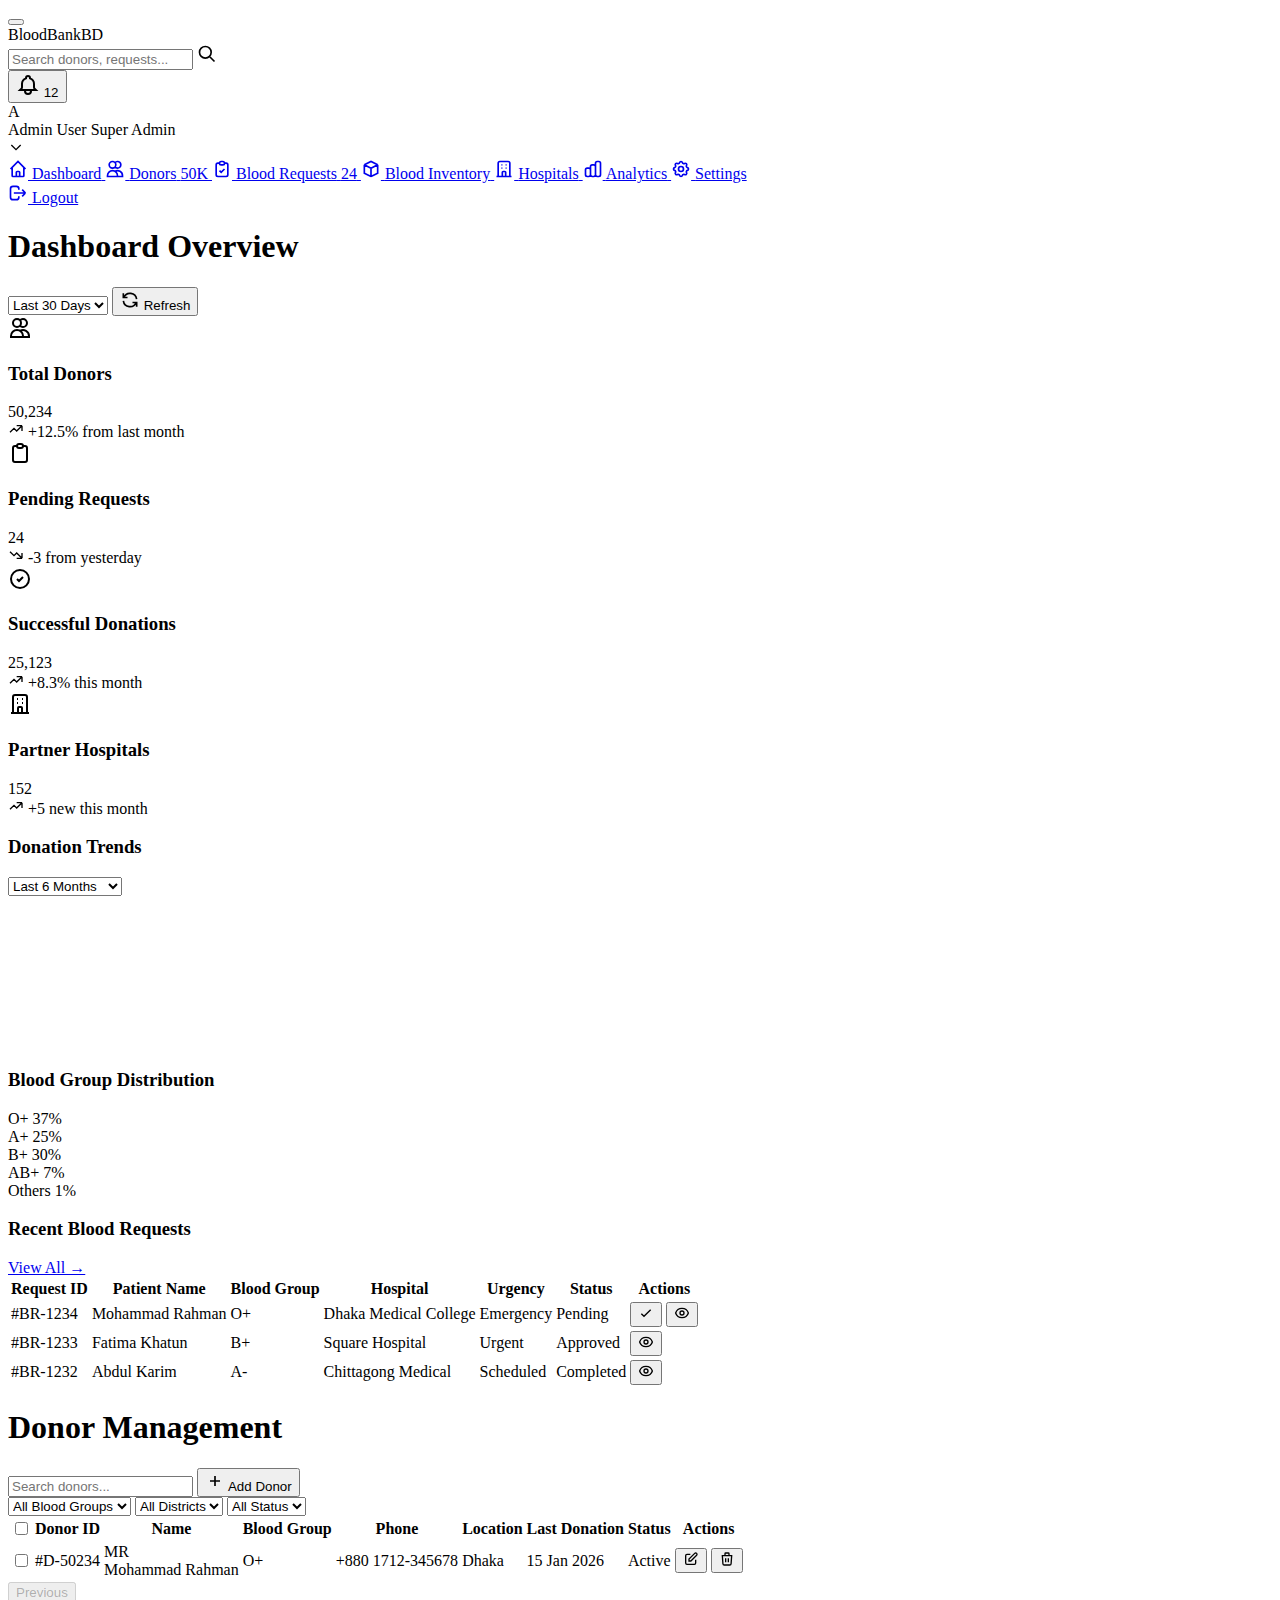
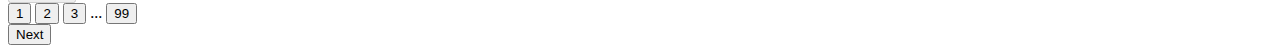
<file: admin-dashboard.html>
<!DOCTYPE html>
<html lang="en">
<head>
    <meta charset="UTF-8">
    <meta name="viewport" content="width=device-width, initial-scale=1.0">
    <title>Admin Dashboard | Blood Bank Bangladesh</title>
    <link rel="stylesheet" href="styles.css">
    <link href="https://fonts.googleapis.com/css2?family=Poppins:wght@300;400;500;600;700;800;900&family=Playfair+Display:wght@700;900&display=swap" rel="stylesheet">
</head>
<body class="dashboard-page">
    
    <!-- Dashboard Header -->
    <header class="dashboard-header">
        <div class="header-left">
            <button class="sidebar-toggle" id="sidebarToggle">
                <span></span>
                <span></span>
                <span></span>
            </button>
            <div class="logo-mini">
                <div class="blood-drop-small"></div>
                <span class="brand-text-small">BloodBank<span class="bd">BD</span></span>
            </div>
        </div>
        <div class="header-right">
            <div class="header-search">
                <input type="search" placeholder="Search donors, requests...">
                <svg width="20" height="20" viewBox="0 0 24 24" fill="none">
                    <path d="M21 21l-6-6m2-5a7 7 0 11-14 0 7 7 0 0114 0z" stroke="currentColor" stroke-width="2"/>
                </svg>
            </div>
            <button class="header-notifications">
                <svg width="24" height="24" viewBox="0 0 24 24" fill="none">
                    <path d="M15 17h5l-1.405-1.405A2.032 2.032 0 0118 14.158V11a6.002 6.002 0 00-4-5.659V5a2 2 0 10-4 0v.341C7.67 6.165 6 8.388 6 11v3.159c0 .538-.214 1.055-.595 1.436L4 17h5m6 0v1a3 3 0 11-6 0v-1m6 0H9" stroke="currentColor" stroke-width="2"/>
                </svg>
                <span class="badge">12</span>
            </button>
            <div class="header-user">
                <div class="user-avatar">A</div>
                <div class="user-info">
                    <span class="user-name">Admin User</span>
                    <span class="user-role">Super Admin</span>
                </div>
                <svg width="16" height="16" viewBox="0 0 24 24" fill="none">
                    <path d="M19 9l-7 7-7-7" stroke="currentColor" stroke-width="2"/>
                </svg>
            </div>
        </div>
    </header>

    <div class="dashboard-container">
        <!-- Sidebar -->
        <aside class="dashboard-sidebar" id="dashboardSidebar">
            <nav class="sidebar-nav">
                <a href="#" class="nav-item active">
                    <svg width="20" height="20" viewBox="0 0 24 24" fill="none">
                        <path d="M3 12l2-2m0 0l7-7 7 7M5 10v10a1 1 0 001 1h3m10-11l2 2m-2-2v10a1 1 0 01-1 1h-3m-6 0a1 1 0 001-1v-4a1 1 0 011-1h2a1 1 0 011 1v4a1 1 0 001 1m-6 0h6" stroke="currentColor" stroke-width="2"/>
                    </svg>
                    <span>Dashboard</span>
                </a>
                <a href="#donors" class="nav-item" data-section="donors">
                    <svg width="20" height="20" viewBox="0 0 24 24" fill="none">
                        <path d="M12 4.354a4 4 0 110 5.292M15 21H3v-1a6 6 0 0112 0v1zm0 0h6v-1a6 6 0 00-9-5.197M13 7a4 4 0 11-8 0 4 4 0 018 0z" stroke="currentColor" stroke-width="2"/>
                    </svg>
                    <span>Donors</span>
                    <span class="badge-count">50K</span>
                </a>
                <a href="#requests" class="nav-item" data-section="requests">
                    <svg width="20" height="20" viewBox="0 0 24 24" fill="none">
                        <path d="M9 5H7a2 2 0 00-2 2v12a2 2 0 002 2h10a2 2 0 002-2V7a2 2 0 00-2-2h-2M9 5a2 2 0 002 2h2a2 2 0 002-2M9 5a2 2 0 012-2h2a2 2 0 012 2m-6 9l2 2 4-4" stroke="currentColor" stroke-width="2"/>
                    </svg>
                    <span>Blood Requests</span>
                    <span class="badge-count pending">24</span>
                </a>
                <a href="#blood-inventory" class="nav-item" data-section="inventory">
                    <svg width="20" height="20" viewBox="0 0 24 24" fill="none">
                        <path d="M20 7l-8-4-8 4m16 0l-8 4m8-4v10l-8 4m0-10L4 7m8 4v10M4 7v10l8 4" stroke="currentColor" stroke-width="2"/>
                    </svg>
                    <span>Blood Inventory</span>
                </a>
                <a href="#hospitals" class="nav-item" data-section="hospitals">
                    <svg width="20" height="20" viewBox="0 0 24 24" fill="none">
                        <path d="M19 21V5a2 2 0 00-2-2H7a2 2 0 00-2 2v16m14 0h2m-2 0h-5m-9 0H3m2 0h5M9 7h1m-1 4h1m4-4h1m-1 4h1m-5 10v-5a1 1 0 011-1h2a1 1 0 011 1v5m-4 0h4" stroke="currentColor" stroke-width="2"/>
                    </svg>
                    <span>Hospitals</span>
                </a>
                <a href="#analytics" class="nav-item" data-section="analytics">
                    <svg width="20" height="20" viewBox="0 0 24 24" fill="none">
                        <path d="M9 19v-6a2 2 0 00-2-2H5a2 2 0 00-2 2v6a2 2 0 002 2h2a2 2 0 002-2zm0 0V9a2 2 0 012-2h2a2 2 0 012 2v10m-6 0a2 2 0 002 2h2a2 2 0 002-2m0 0V5a2 2 0 012-2h2a2 2 0 012 2v14a2 2 0 01-2 2h-2a2 2 0 01-2-2z" stroke="currentColor" stroke-width="2"/>
                    </svg>
                    <span>Analytics</span>
                </a>
                <a href="#settings" class="nav-item" data-section="settings">
                    <svg width="20" height="20" viewBox="0 0 24 24" fill="none">
                        <path d="M10.325 4.317c.426-1.756 2.924-1.756 3.35 0a1.724 1.724 0 002.573 1.066c1.543-.94 3.31.826 2.37 2.37a1.724 1.724 0 001.065 2.572c1.756.426 1.756 2.924 0 3.35a1.724 1.724 0 00-1.066 2.573c.94 1.543-.826 3.31-2.37 2.37a1.724 1.724 0 00-2.572 1.065c-.426 1.756-2.924 1.756-3.35 0a1.724 1.724 0 00-2.573-1.066c-1.543.94-3.31-.826-2.37-2.37a1.724 1.724 0 00-1.065-2.572c-1.756-.426-1.756-2.924 0-3.35a1.724 1.724 0 001.066-2.573c-.94-1.543.826-3.31 2.37-2.37.996.608 2.296.07 2.572-1.065z" stroke="currentColor" stroke-width="2"/>
                        <path d="M15 12a3 3 0 11-6 0 3 3 0 016 0z" stroke="currentColor" stroke-width="2"/>
                    </svg>
                    <span>Settings</span>
                </a>
            </nav>
            <div class="sidebar-footer">
                <a href="admin-login.html" class="logout-btn">
                    <svg width="20" height="20" viewBox="0 0 24 24" fill="none">
                        <path d="M17 16l4-4m0 0l-4-4m4 4H7m6 4v1a3 3 0 01-3 3H6a3 3 0 01-3-3V7a3 3 0 013-3h4a3 3 0 013 3v1" stroke="currentColor" stroke-width="2"/>
                    </svg>
                    <span>Logout</span>
                </a>
            </div>
        </aside>

        <!-- Main Content -->
        <main class="dashboard-main">
            
            <!-- Overview Section -->
            <section id="overview" class="dashboard-section active">
                <div class="section-header">
                    <h1>Dashboard Overview</h1>
                    <div class="header-actions">
                        <select class="period-select">
                            <option>Last 30 Days</option>
                            <option>Last 7 Days</option>
                            <option>Today</option>
                        </select>
                        <button class="btn-refresh">
                            <svg width="20" height="20" viewBox="0 0 24 24" fill="none">
                                <path d="M4 4v5h.582m15.356 2A8.001 8.001 0 004.582 9m0 0H9m11 11v-5h-.581m0 0a8.003 8.003 0 01-15.357-2m15.357 2H15" stroke="currentColor" stroke-width="2"/>
                            </svg>
                            Refresh
                        </button>
                    </div>
                </div>

                <!-- Stats Cards -->
                <div class="stats-grid">
                    <div class="stat-card">
                        <div class="stat-icon red">
                            <svg width="24" height="24" viewBox="0 0 24 24" fill="none">
                                <path d="M12 4.354a4 4 0 110 5.292M15 21H3v-1a6 6 0 0112 0v1zm0 0h6v-1a6 6 0 00-9-5.197M13 7a4 4 0 11-8 0 4 4 0 018 0z" stroke="currentColor" stroke-width="2"/>
                            </svg>
                        </div>
                        <div class="stat-info">
                            <h3>Total Donors</h3>
                            <div class="stat-value">50,234</div>
                            <div class="stat-change positive">
                                <svg width="16" height="16" viewBox="0 0 24 24" fill="none">
                                    <path d="M13 7h8m0 0v8m0-8l-8 8-4-4-6 6" stroke="currentColor" stroke-width="2"/>
                                </svg>
                                +12.5% from last month
                            </div>
                        </div>
                    </div>

                    <div class="stat-card">
                        <div class="stat-icon orange">
                            <svg width="24" height="24" viewBox="0 0 24 24" fill="none">
                                <path d="M9 5H7a2 2 0 00-2 2v12a2 2 0 002 2h10a2 2 0 002-2V7a2 2 0 00-2-2h-2M9 5a2 2 0 002 2h2a2 2 0 002-2M9 5a2 2 0 012-2h2a2 2 0 012 2" stroke="currentColor" stroke-width="2"/>
                            </svg>
                        </div>
                        <div class="stat-info">
                            <h3>Pending Requests</h3>
                            <div class="stat-value">24</div>
                            <div class="stat-change negative">
                                <svg width="16" height="16" viewBox="0 0 24 24" fill="none">
                                    <path d="M13 17h8m0 0V9m0 8l-8-8-4 4-6-6" stroke="currentColor" stroke-width="2"/>
                                </svg>
                                -3 from yesterday
                            </div>
                        </div>
                    </div>

                    <div class="stat-card">
                        <div class="stat-icon green">
                            <svg width="24" height="24" viewBox="0 0 24 24" fill="none">
                                <path d="M9 12l2 2 4-4m6 2a9 9 0 11-18 0 9 9 0 0118 0z" stroke="currentColor" stroke-width="2"/>
                            </svg>
                        </div>
                        <div class="stat-info">
                            <h3>Successful Donations</h3>
                            <div class="stat-value">25,123</div>
                            <div class="stat-change positive">
                                <svg width="16" height="16" viewBox="0 0 24 24" fill="none">
                                    <path d="M13 7h8m0 0v8m0-8l-8 8-4-4-6 6" stroke="currentColor" stroke-width="2"/>
                                </svg>
                                +8.3% this month
                            </div>
                        </div>
                    </div>

                    <div class="stat-card">
                        <div class="stat-icon blue">
                            <svg width="24" height="24" viewBox="0 0 24 24" fill="none">
                                <path d="M19 21V5a2 2 0 00-2-2H7a2 2 0 00-2 2v16m14 0h2m-2 0h-5m-9 0H3m2 0h5M9 7h1m-1 4h1m4-4h1m-1 4h1m-5 10v-5a1 1 0 011-1h2a1 1 0 011 1v5m-4 0h4" stroke="currentColor" stroke-width="2"/>
                            </svg>
                        </div>
                        <div class="stat-info">
                            <h3>Partner Hospitals</h3>
                            <div class="stat-value">152</div>
                            <div class="stat-change positive">
                                <svg width="16" height="16" viewBox="0 0 24 24" fill="none">
                                    <path d="M13 7h8m0 0v8m0-8l-8 8-4-4-6 6" stroke="currentColor" stroke-width="2"/>
                                </svg>
                                +5 new this month
                            </div>
                        </div>
                    </div>
                </div>

                <!-- Charts Row -->
                <div class="charts-row">
                    <div class="chart-card">
                        <div class="chart-header">
                            <h3>Donation Trends</h3>
                            <select class="chart-filter">
                                <option>Last 6 Months</option>
                                <option>Last 12 Months</option>
                            </select>
                        </div>
                        <div class="chart-placeholder">
                            <canvas id="donationChart"></canvas>
                        </div>
                    </div>

                    <div class="chart-card">
                        <div class="chart-header">
                            <h3>Blood Group Distribution</h3>
                        </div>
                        <div class="blood-distribution">
                            <div class="blood-bar">
                                <div class="bar-label">
                                    <span class="blood-type">O+</span>
                                    <span class="percentage">37%</span>
                                </div>
                                <div class="bar-fill" style="width: 37%"></div>
                            </div>
                            <div class="blood-bar">
                                <div class="bar-label">
                                    <span class="blood-type">A+</span>
                                    <span class="percentage">25%</span>
                                </div>
                                <div class="bar-fill" style="width: 25%"></div>
                            </div>
                            <div class="blood-bar">
                                <div class="bar-label">
                                    <span class="blood-type">B+</span>
                                    <span class="percentage">30%</span>
                                </div>
                                <div class="bar-fill" style="width: 30%"></div>
                            </div>
                            <div class="blood-bar">
                                <div class="bar-label">
                                    <span class="blood-type">AB+</span>
                                    <span class="percentage">7%</span>
                                </div>
                                <div class="bar-fill" style="width: 7%"></div>
                            </div>
                            <div class="blood-bar">
                                <div class="bar-label">
                                    <span class="blood-type">Others</span>
                                    <span class="percentage">1%</span>
                                </div>
                                <div class="bar-fill" style="width: 1%"></div>
                            </div>
                        </div>
                    </div>
                </div>

                <!-- Recent Activity -->
                <div class="activity-section">
                    <div class="section-header">
                        <h3>Recent Blood Requests</h3>
                        <a href="#requests" class="view-all">View All →</a>
                    </div>
                    <div class="table-container">
                        <table class="data-table">
                            <thead>
                                <tr>
                                    <th>Request ID</th>
                                    <th>Patient Name</th>
                                    <th>Blood Group</th>
                                    <th>Hospital</th>
                                    <th>Urgency</th>
                                    <th>Status</th>
                                    <th>Actions</th>
                                </tr>
                            </thead>
                            <tbody>
                                <tr>
                                    <td>#BR-1234</td>
                                    <td>Mohammad Rahman</td>
                                    <td><span class="blood-badge">O+</span></td>
                                    <td>Dhaka Medical College</td>
                                    <td><span class="urgency-badge emergency">Emergency</span></td>
                                    <td><span class="status-badge pending">Pending</span></td>
                                    <td>
                                        <button class="btn-icon-action approve" title="Approve">
                                            <svg width="16" height="16" viewBox="0 0 24 24" fill="none">
                                                <path d="M5 13l4 4L19 7" stroke="currentColor" stroke-width="2"/>
                                            </svg>
                                        </button>
                                        <button class="btn-icon-action view" title="View">
                                            <svg width="16" height="16" viewBox="0 0 24 24" fill="none">
                                                <path d="M15 12a3 3 0 11-6 0 3 3 0 016 0z" stroke="currentColor" stroke-width="2"/>
                                                <path d="M2.458 12C3.732 7.943 7.523 5 12 5c4.478 0 8.268 2.943 9.542 7-1.274 4.057-5.064 7-9.542 7-4.477 0-8.268-2.943-9.542-7z" stroke="currentColor" stroke-width="2"/>
                                            </svg>
                                        </button>
                                    </td>
                                </tr>
                                <tr>
                                    <td>#BR-1233</td>
                                    <td>Fatima Khatun</td>
                                    <td><span class="blood-badge">B+</span></td>
                                    <td>Square Hospital</td>
                                    <td><span class="urgency-badge urgent">Urgent</span></td>
                                    <td><span class="status-badge approved">Approved</span></td>
                                    <td>
                                        <button class="btn-icon-action view" title="View">
                                            <svg width="16" height="16" viewBox="0 0 24 24" fill="none">
                                                <path d="M15 12a3 3 0 11-6 0 3 3 0 016 0z" stroke="currentColor" stroke-width="2"/>
                                                <path d="M2.458 12C3.732 7.943 7.523 5 12 5c4.478 0 8.268 2.943 9.542 7-1.274 4.057-5.064 7-9.542 7-4.477 0-8.268-2.943-9.542-7z" stroke="currentColor" stroke-width="2"/>
                                            </svg>
                                        </button>
                                    </td>
                                </tr>
                                <tr>
                                    <td>#BR-1232</td>
                                    <td>Abdul Karim</td>
                                    <td><span class="blood-badge">A-</span></td>
                                    <td>Chittagong Medical</td>
                                    <td><span class="urgency-badge scheduled">Scheduled</span></td>
                                    <td><span class="status-badge completed">Completed</span></td>
                                    <td>
                                        <button class="btn-icon-action view" title="View">
                                            <svg width="16" height="16" viewBox="0 0 24 24" fill="none">
                                                <path d="M15 12a3 3 0 11-6 0 3 3 0 016 0z" stroke="currentColor" stroke-width="2"/>
                                                <path d="M2.458 12C3.732 7.943 7.523 5 12 5c4.478 0 8.268 2.943 9.542 7-1.274 4.057-5.064 7-9.542 7-4.477 0-8.268-2.943-9.542-7z" stroke="currentColor" stroke-width="2"/>
                                            </svg>
                                        </button>
                                    </td>
                                </tr>
                            </tbody>
                        </table>
                    </div>
                </div>
            </section>

            <!-- Donors Section -->
            <section id="donors" class="dashboard-section">
                <div class="section-header">
                    <h1>Donor Management</h1>
                    <div class="header-actions">
                        <input type="search" placeholder="Search donors..." class="search-input">
                        <button class="btn-primary-admin">
                            <svg width="20" height="20" viewBox="0 0 24 24" fill="none">
                                <path d="M12 6v6m0 0v6m0-6h6m-6 0H6" stroke="currentColor" stroke-width="2"/>
                            </svg>
                            Add Donor
                        </button>
                    </div>
                </div>

                <div class="filters-bar">
                    <select class="filter-select">
                        <option>All Blood Groups</option>
                        <option>A+</option>
                        <option>A-</option>
                        <option>B+</option>
                        <option>B-</option>
                        <option>O+</option>
                        <option>O-</option>
                        <option>AB+</option>
                        <option>AB-</option>
                    </select>
                    <select class="filter-select">
                        <option>All Districts</option>
                        <option>Dhaka</option>
                        <option>Chittagong</option>
                        <option>Sylhet</option>
                    </select>
                    <select class="filter-select">
                        <option>All Status</option>
                        <option>Active</option>
                        <option>Inactive</option>
                        <option>Pending</option>
                    </select>
                </div>

                <div class="table-container">
                    <table class="data-table">
                        <thead>
                            <tr>
                                <th>
                                    <input type="checkbox" class="select-all">
                                </th>
                                <th>Donor ID</th>
                                <th>Name</th>
                                <th>Blood Group</th>
                                <th>Phone</th>
                                <th>Location</th>
                                <th>Last Donation</th>
                                <th>Status</th>
                                <th>Actions</th>
                            </tr>
                        </thead>
                        <tbody>
                            <tr>
                                <td><input type="checkbox"></td>
                                <td>#D-50234</td>
                                <td>
                                    <div class="user-cell">
                                        <div class="user-avatar-sm">MR</div>
                                        <span>Mohammad Rahman</span>
                                    </div>
                                </td>
                                <td><span class="blood-badge">O+</span></td>
                                <td>+880 1712-345678</td>
                                <td>Dhaka</td>
                                <td>15 Jan 2026</td>
                                <td><span class="status-badge active">Active</span></td>
                                <td>
                                    <button class="btn-icon-action edit" title="Edit">
                                        <svg width="16" height="16" viewBox="0 0 24 24" fill="none">
                                            <path d="M11 5H6a2 2 0 00-2 2v11a2 2 0 002 2h11a2 2 0 002-2v-5m-1.414-9.414a2 2 0 112.828 2.828L11.828 15H9v-2.828l8.586-8.586z" stroke="currentColor" stroke-width="2"/>
                                        </svg>
                                    </button>
                                    <button class="btn-icon-action delete" title="Delete">
                                        <svg width="16" height="16" viewBox="0 0 24 24" fill="none">
                                            <path d="M19 7l-.867 12.142A2 2 0 0116.138 21H7.862a2 2 0 01-1.995-1.858L5 7m5 4v6m4-6v6m1-10V4a1 1 0 00-1-1h-4a1 1 0 00-1 1v3M4 7h16" stroke="currentColor" stroke-width="2"/>
                                        </svg>
                                    </button>
                                </td>
                            </tr>
                            <!-- More rows would be added here -->
                        </tbody>
                    </table>
                </div>

                <div class="pagination">
                    <button class="pagination-btn" disabled>Previous</button>
                    <div class="pagination-numbers">
                        <button class="pagination-number active">1</button>
                        <button class="pagination-number">2</button>
                        <button class="pagination-number">3</button>
                        <span>...</span>
                        <button class="pagination-number">99</button>
                    </div>
                    <button class="pagination-btn">Next</button>
                </div>
            </section>

        </main>
    </div>

    <script src="script.js"></script>
</body>
</html>
</file>
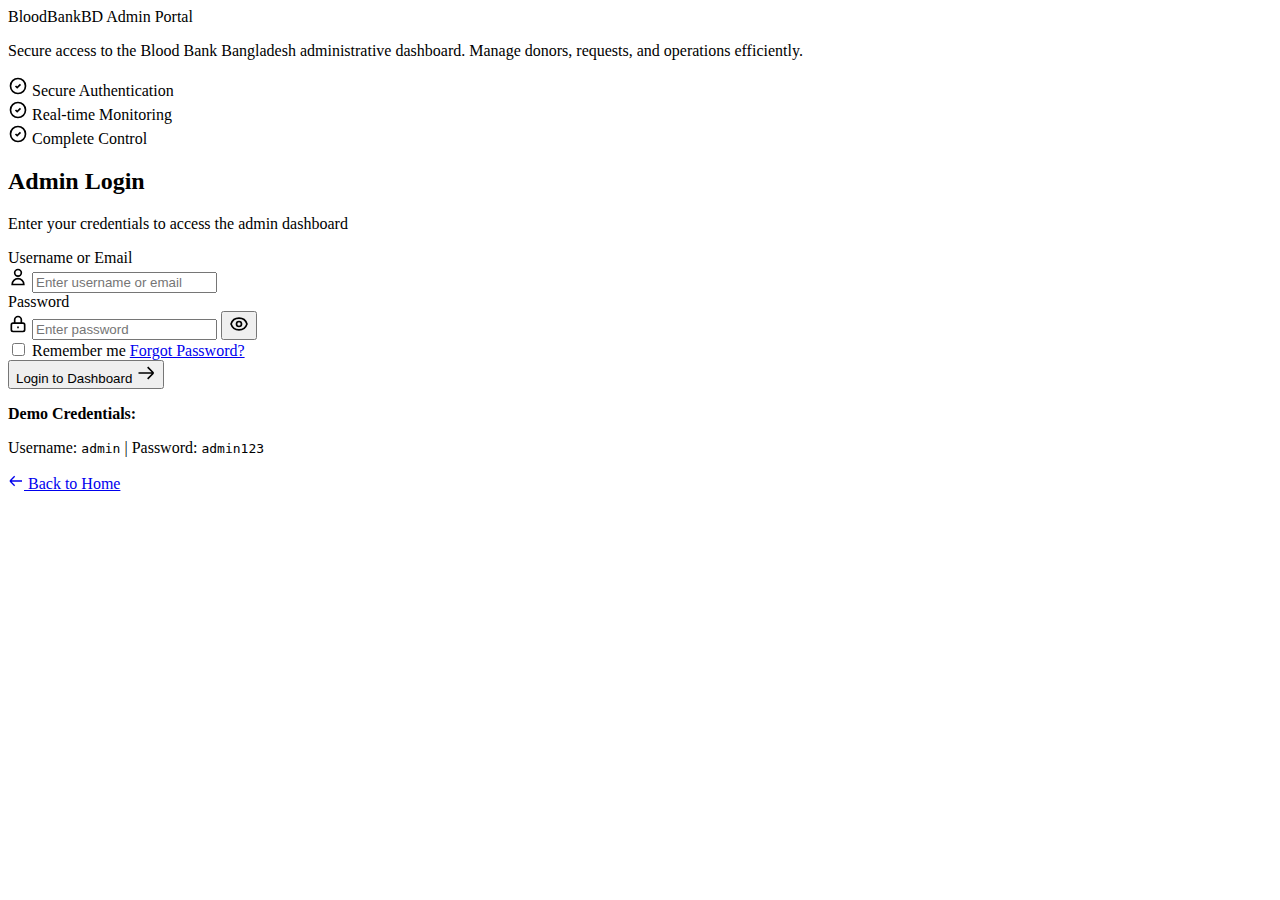
<file: admin-login.html>
<!DOCTYPE html>
<html lang="en">
<head>
    <meta charset="UTF-8">
    <meta name="viewport" content="width=device-width, initial-scale=1.0">
    <title>Admin Login | Blood Bank Bangladesh</title>
    <link rel="stylesheet" href="styles.css">
    <link href="https://fonts.googleapis.com/css2?family=Poppins:wght@300;400;500;600;700;800;900&family=Playfair+Display:wght@700;900&display=swap" rel="stylesheet">
</head>
<body>
    <div class="login-page">
        <div class="login-container">
            <div class="login-left">
                <div class="login-brand">
                    <div class="logo-large">
                        <div class="blood-drop-large"></div>
                        <div class="brand-info">
                            <span class="brand-text-large">BloodBank<span class="bd">BD</span></span>
                            <span class="brand-tagline">Admin Portal</span>
                        </div>
                    </div>
                    <p class="login-description">
                        Secure access to the Blood Bank Bangladesh administrative dashboard. 
                        Manage donors, requests, and operations efficiently.
                    </p>
                    <div class="login-features">
                        <div class="feature-badge">
                            <svg width="20" height="20" viewBox="0 0 24 24" fill="none">
                                <path d="M9 12l2 2 4-4m6 2a9 9 0 11-18 0 9 9 0 0118 0z" stroke="currentColor" stroke-width="2"/>
                            </svg>
                            <span>Secure Authentication</span>
                        </div>
                        <div class="feature-badge">
                            <svg width="20" height="20" viewBox="0 0 24 24" fill="none">
                                <path d="M9 12l2 2 4-4m6 2a9 9 0 11-18 0 9 9 0 0118 0z" stroke="currentColor" stroke-width="2"/>
                            </svg>
                            <span>Real-time Monitoring</span>
                        </div>
                        <div class="feature-badge">
                            <svg width="20" height="20" viewBox="0 0 24 24" fill="none">
                                <path d="M9 12l2 2 4-4m6 2a9 9 0 11-18 0 9 9 0 0118 0z" stroke="currentColor" stroke-width="2"/>
                            </svg>
                            <span>Complete Control</span>
                        </div>
                    </div>
                </div>
            </div>

            <div class="login-right">
                <div class="login-card">
                    <div class="login-header">
                        <h2>Admin Login</h2>
                        <p>Enter your credentials to access the admin dashboard</p>
                    </div>

                    <form id="adminLoginForm" class="login-form">
                        <div class="form-group">
                            <label for="adminUsername">Username or Email</label>
                            <div class="input-with-icon">
                                <svg width="20" height="20" viewBox="0 0 24 24" fill="none">
                                    <path d="M16 7a4 4 0 11-8 0 4 4 0 018 0zM12 14a7 7 0 00-7 7h14a7 7 0 00-7-7z" stroke="currentColor" stroke-width="2"/>
                                </svg>
                                <input type="text" id="adminUsername" name="adminUsername" placeholder="Enter username or email" required autocomplete="username">
                            </div>
                        </div>

                        <div class="form-group">
                            <label for="adminPassword">Password</label>
                            <div class="input-with-icon">
                                <svg width="20" height="20" viewBox="0 0 24 24" fill="none">
                                    <path d="M12 15v2m-6 4h12a2 2 0 002-2v-6a2 2 0 00-2-2H6a2 2 0 00-2 2v6a2 2 0 002 2zm10-10V7a4 4 0 00-8 0v4h8z" stroke="currentColor" stroke-width="2"/>
                                </svg>
                                <input type="password" id="adminPassword" name="adminPassword" placeholder="Enter password" required autocomplete="current-password">
                                <button type="button" class="toggle-password" aria-label="Toggle password visibility">
                                    <svg class="eye-icon" width="20" height="20" viewBox="0 0 24 24" fill="none">
                                        <path d="M15 12a3 3 0 11-6 0 3 3 0 016 0z" stroke="currentColor" stroke-width="2"/>
                                        <path d="M2.458 12C3.732 7.943 7.523 5 12 5c4.478 0 8.268 2.943 9.542 7-1.274 4.057-5.064 7-9.542 7-4.477 0-8.268-2.943-9.542-7z" stroke="currentColor" stroke-width="2"/>
                                    </svg>
                                </button>
                            </div>
                        </div>

                        <div class="form-options">
                            <label class="checkbox-label">
                                <input type="checkbox" id="rememberMe" name="rememberMe">
                                <span>Remember me</span>
                            </label>
                            <a href="#" class="forgot-password">Forgot Password?</a>
                        </div>

                        <button type="submit" class="btn-login">
                            <span>Login to Dashboard</span>
                            <svg width="20" height="20" viewBox="0 0 24 24" fill="none">
                                <path d="M14 5l7 7m0 0l-7 7m7-7H3" stroke="currentColor" stroke-width="2"/>
                            </svg>
                        </button>

                        <div class="demo-credentials">
                            <p><strong>Demo Credentials:</strong></p>
                            <p>Username: <code>admin</code> | Password: <code>admin123</code></p>
                        </div>
                    </form>

                    <div class="login-footer">
                        <a href="index.html" class="back-link">
                            <svg width="16" height="16" viewBox="0 0 24 24" fill="none">
                                <path d="M10 19l-7-7m0 0l7-7m-7 7h18" stroke="currentColor" stroke-width="2"/>
                            </svg>
                            Back to Home
                        </a>
                    </div>
                </div>
            </div>
        </div>
    </div>

    <script src="script.js"></script>
</body>
</html>
</file>
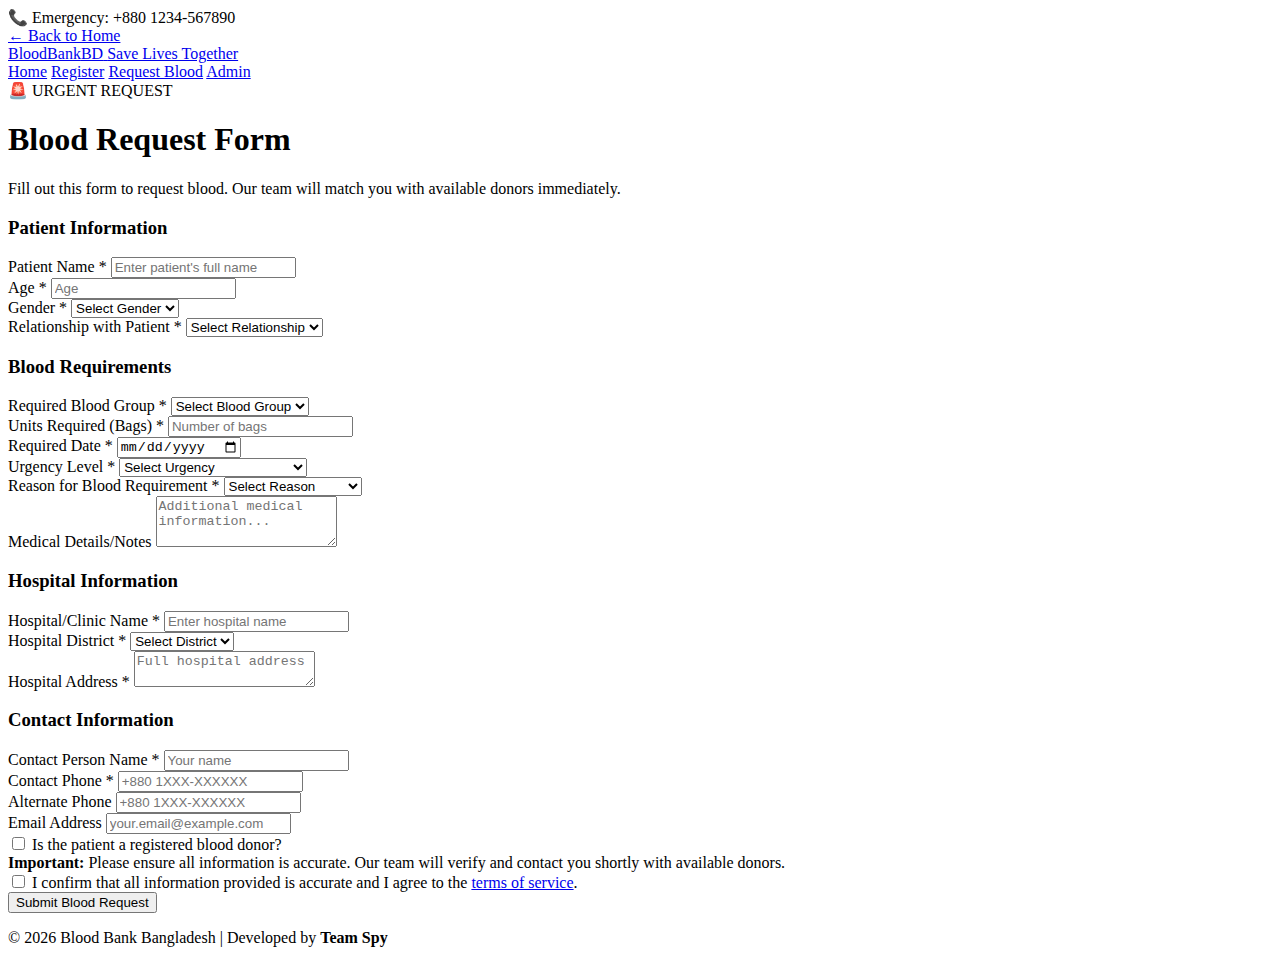
<file: blood-request.html>
<!DOCTYPE html>
<html lang="en">
<head>
    <meta charset="UTF-8">
    <meta name="viewport" content="width=device-width, initial-scale=1.0">
    <title>Blood Request | Blood Bank Bangladesh</title>
    <link rel="stylesheet" href="styles.css">
    <link href="https://fonts.googleapis.com/css2?family=Poppins:wght@300;400;500;600;700;800;900&family=Playfair+Display:wght@700;900&display=swap" rel="stylesheet">
</head>
<body>
    <!-- Top Bar -->
    <div class="top-bar">
        <div class="container">
            <div class="top-bar-content">
                <div class="top-info">
                    <span>📞 Emergency: +880 1234-567890</span>
                </div>
                <div class="top-links">
                    <a href="index.html" class="top-link">← Back to Home</a>
                </div>
            </div>
        </div>
    </div>

    <!-- Navigation -->
    <nav class="navbar">
        <div class="container">
            <div class="nav-brand">
                <a href="index.html" class="logo">
                    <div class="blood-drop"></div>
                    <div class="brand-info">
                        <span class="brand-text">BloodBank<span class="bd">BD</span></span>
                        <span class="brand-tagline">Save Lives Together</span>
                    </div>
                </a>
            </div>
            <div class="nav-links">
                <a href="index.html" class="nav-link">Home</a>
                <a href="donor-registration.html" class="nav-link">Register</a>
                <a href="blood-request.html" class="nav-link active">Request Blood</a>
                <a href="admin-login.html" class="btn-primary-nav">Admin</a>
            </div>
            <div class="hamburger">
                <span></span>
                <span></span>
                <span></span>
            </div>
        </div>
    </nav>

    <!-- Blood Request Form Section -->
    <section class="form-section">
        <div class="container-small">
            <div class="form-header">
                <div class="urgent-badge">🚨 URGENT REQUEST</div>
                <h1>Blood Request Form</h1>
                <p>Fill out this form to request blood. Our team will match you with available donors immediately.</p>
            </div>

            <div class="registration-card">
                <form id="bloodRequestForm" class="professional-form">
                    
                    <!-- Patient Information -->
                    <div class="form-section-header">
                        <h3>Patient Information</h3>
                    </div>

                    <div class="form-row">
                        <div class="form-group">
                            <label for="patientName">Patient Name <span class="required">*</span></label>
                            <input type="text" id="patientName" name="patientName" placeholder="Enter patient's full name" required>
                        </div>
                        <div class="form-group">
                            <label for="patientAge">Age <span class="required">*</span></label>
                            <input type="number" id="patientAge" name="patientAge" placeholder="Age" min="1" required>
                        </div>
                    </div>

                    <div class="form-row">
                        <div class="form-group">
                            <label for="patientGender">Gender <span class="required">*</span></label>
                            <select id="patientGender" name="patientGender" required>
                                <option value="">Select Gender</option>
                                <option value="male">Male</option>
                                <option value="female">Female</option>
                                <option value="other">Other</option>
                            </select>
                        </div>
                        <div class="form-group">
                            <label for="relationship">Relationship with Patient <span class="required">*</span></label>
                            <select id="relationship" name="relationship" required>
                                <option value="">Select Relationship</option>
                                <option value="self">Self</option>
                                <option value="parent">Parent</option>
                                <option value="spouse">Spouse</option>
                                <option value="child">Child</option>
                                <option value="sibling">Sibling</option>
                                <option value="relative">Relative</option>
                                <option value="friend">Friend</option>
                                <option value="other">Other</option>
                            </select>
                        </div>
                    </div>

                    <!-- Blood Requirements -->
                    <div class="form-section-header">
                        <h3>Blood Requirements</h3>
                    </div>

                    <div class="form-row">
                        <div class="form-group">
                            <label for="requiredBloodGroup">Required Blood Group <span class="required">*</span></label>
                            <select id="requiredBloodGroup" name="requiredBloodGroup" required>
                                <option value="">Select Blood Group</option>
                                <option value="A+">A+</option>
                                <option value="A-">A-</option>
                                <option value="B+">B+</option>
                                <option value="B-">B-</option>
                                <option value="O+">O+</option>
                                <option value="O-">O-</option>
                                <option value="AB+">AB+</option>
                                <option value="AB-">AB-</option>
                            </select>
                        </div>
                        <div class="form-group">
                            <label for="unitsRequired">Units Required (Bags) <span class="required">*</span></label>
                            <input type="number" id="unitsRequired" name="unitsRequired" placeholder="Number of bags" min="1" required>
                        </div>
                    </div>

                    <div class="form-row">
                        <div class="form-group">
                            <label for="requiredDate">Required Date <span class="required">*</span></label>
                            <input type="date" id="requiredDate" name="requiredDate" required>
                        </div>
                        <div class="form-group">
                            <label for="urgency">Urgency Level <span class="required">*</span></label>
                            <select id="urgency" name="urgency" required>
                                <option value="">Select Urgency</option>
                                <option value="emergency">Emergency (Within 6 hours)</option>
                                <option value="urgent">Urgent (Within 24 hours)</option>
                                <option value="scheduled">Scheduled (2-7 days)</option>
                            </select>
                        </div>
                    </div>

                    <div class="form-group">
                        <label for="reason">Reason for Blood Requirement <span class="required">*</span></label>
                        <select id="reason" name="reason" required>
                            <option value="">Select Reason</option>
                            <option value="surgery">Surgery</option>
                            <option value="accident">Accident/Trauma</option>
                            <option value="thalassemia">Thalassemia</option>
                            <option value="cancer">Cancer Treatment</option>
                            <option value="anemia">Severe Anemia</option>
                            <option value="pregnancy">Pregnancy/Delivery</option>
                            <option value="other">Other</option>
                        </select>
                    </div>

                    <div class="form-group">
                        <label for="medicalDetails">Medical Details/Notes</label>
                        <textarea id="medicalDetails" name="medicalDetails" rows="3" placeholder="Additional medical information..."></textarea>
                    </div>

                    <!-- Hospital Information -->
                    <div class="form-section-header">
                        <h3>Hospital Information</h3>
                    </div>

                    <div class="form-row">
                        <div class="form-group">
                            <label for="hospitalName">Hospital/Clinic Name <span class="required">*</span></label>
                            <input type="text" id="hospitalName" name="hospitalName" placeholder="Enter hospital name" required>
                        </div>
                        <div class="form-group">
                            <label for="hospitalDistrict">Hospital District <span class="required">*</span></label>
                            <select id="hospitalDistrict" name="hospitalDistrict" required>
                                <option value="">Select District</option>
                                <option value="dhaka">Dhaka</option>
                                <option value="chittagong">Chittagong</option>
                                <option value="sylhet">Sylhet</option>
                                <option value="rajshahi">Rajshahi</option>
                                <option value="khulna">Khulna</option>
                            </select>
                        </div>
                    </div>

                    <div class="form-group">
                        <label for="hospitalAddress">Hospital Address <span class="required">*</span></label>
                        <textarea id="hospitalAddress" name="hospitalAddress" rows="2" placeholder="Full hospital address" required></textarea>
                    </div>

                    <!-- Contact Information -->
                    <div class="form-section-header">
                        <h3>Contact Information</h3>
                    </div>

                    <div class="form-row">
                        <div class="form-group">
                            <label for="contactName">Contact Person Name <span class="required">*</span></label>
                            <input type="text" id="contactName" name="contactName" placeholder="Your name" required>
                        </div>
                        <div class="form-group">
                            <label for="contactPhone">Contact Phone <span class="required">*</span></label>
                            <input type="tel" id="contactPhone" name="contactPhone" placeholder="+880 1XXX-XXXXXX" required>
                        </div>
                    </div>

                    <div class="form-row">
                        <div class="form-group">
                            <label for="alternatePhone">Alternate Phone</label>
                            <input type="tel" id="alternatePhone" name="alternatePhone" placeholder="+880 1XXX-XXXXXX">
                        </div>
                        <div class="form-group">
                            <label for="contactEmail">Email Address</label>
                            <input type="email" id="contactEmail" name="contactEmail" placeholder="your.email@example.com">
                        </div>
                    </div>

                    <!-- Additional Information -->
                    <div class="form-group">
                        <label class="checkbox-label">
                            <input type="checkbox" id="previousDonor" name="previousDonor">
                            <span>Is the patient a registered blood donor?</span>
                        </label>
                    </div>

                    <div class="alert-box info">
                        <strong>Important:</strong> Please ensure all information is accurate. Our team will verify and contact you shortly with available donors.
                    </div>

                    <div class="terms-section">
                        <label class="checkbox-label">
                            <input type="checkbox" id="requestTerms" name="requestTerms" required>
                            <span>I confirm that all information provided is accurate and I agree to the <a href="#">terms of service</a>.</span>
                        </label>
                    </div>

                    <div class="form-actions center">
                        <button type="submit" class="btn-submit-large">Submit Blood Request</button>
                    </div>
                </form>
            </div>
        </div>
    </section>

    <!-- Footer -->
    <footer class="footer-simple">
        <div class="container">
            <p>&copy; 2026 Blood Bank Bangladesh | Developed by <strong>Team Spy</strong></p>
        </div>
    </footer>

    <script src="script.js"></script>
</body>
</html>
</file>
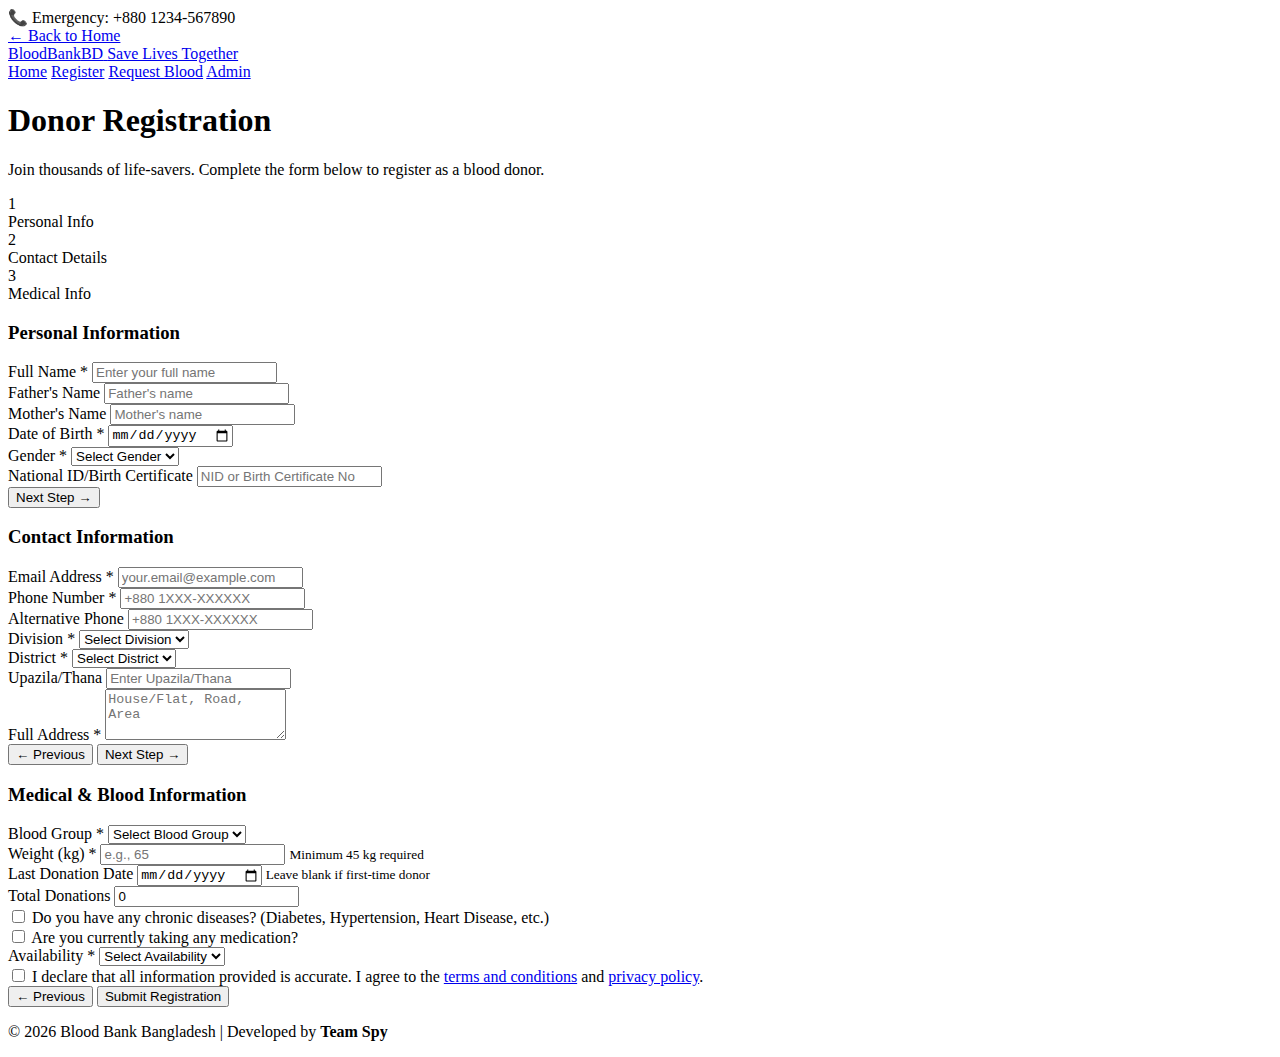
<file: donor-registration.html>
<!DOCTYPE html>
<html lang="en">
<head>
    <meta charset="UTF-8">
    <meta name="viewport" content="width=device-width, initial-scale=1.0">
    <title>Donor Registration | Blood Bank Bangladesh</title>
    <link rel="stylesheet" href="styles.css">
    <link href="https://fonts.googleapis.com/css2?family=Poppins:wght@300;400;500;600;700;800;900&family=Playfair+Display:wght@700;900&display=swap" rel="stylesheet">
</head>
<body>
    <!-- Top Bar -->
    <div class="top-bar">
        <div class="container">
            <div class="top-bar-content">
                <div class="top-info">
                    <span>📞 Emergency: +880 1234-567890</span>
                </div>
                <div class="top-links">
                    <a href="index.html" class="top-link">← Back to Home</a>
                </div>
            </div>
        </div>
    </div>

    <!-- Navigation -->
    <nav class="navbar">
        <div class="container">
            <div class="nav-brand">
                <a href="index.html" class="logo">
                    <div class="blood-drop"></div>
                    <div class="brand-info">
                        <span class="brand-text">BloodBank<span class="bd">BD</span></span>
                        <span class="brand-tagline">Save Lives Together</span>
                    </div>
                </a>
            </div>
            <div class="nav-links">
                <a href="index.html" class="nav-link">Home</a>
                <a href="donor-registration.html" class="nav-link active">Register</a>
                <a href="blood-request.html" class="nav-link">Request Blood</a>
                <a href="admin-login.html" class="btn-primary-nav">Admin</a>
            </div>
            <div class="hamburger">
                <span></span>
                <span></span>
                <span></span>
            </div>
        </div>
    </nav>

    <!-- Registration Form Section -->
    <section class="form-section">
        <div class="container-small">
            <div class="form-header">
                <h1>Donor Registration</h1>
                <p>Join thousands of life-savers. Complete the form below to register as a blood donor.</p>
            </div>

            <div class="registration-card">
                <form id="donorRegistrationForm" class="professional-form">
                    <!-- Progress Indicator -->
                    <div class="form-progress">
                        <div class="progress-step active">
                            <div class="step-circle">1</div>
                            <span>Personal Info</span>
                        </div>
                        <div class="progress-step">
                            <div class="step-circle">2</div>
                            <span>Contact Details</span>
                        </div>
                        <div class="progress-step">
                            <div class="step-circle">3</div>
                            <span>Medical Info</span>
                        </div>
                    </div>

                    <!-- Step 1: Personal Information -->
                    <div class="form-step active" data-step="1">
                        <h3 class="step-title">Personal Information</h3>
                        
                        <div class="form-row">
                            <div class="form-group">
                                <label for="fullName">Full Name <span class="required">*</span></label>
                                <input type="text" id="fullName" name="fullName" placeholder="Enter your full name" required>
                            </div>
                            <div class="form-group">
                                <label for="fatherName">Father's Name</label>
                                <input type="text" id="fatherName" name="fatherName" placeholder="Father's name">
                            </div>
                        </div>

                        <div class="form-row">
                            <div class="form-group">
                                <label for="motherName">Mother's Name</label>
                                <input type="text" id="motherName" name="motherName" placeholder="Mother's name">
                            </div>
                            <div class="form-group">
                                <label for="dob">Date of Birth <span class="required">*</span></label>
                                <input type="date" id="dob" name="dob" required>
                            </div>
                        </div>

                        <div class="form-row">
                            <div class="form-group">
                                <label for="gender">Gender <span class="required">*</span></label>
                                <select id="gender" name="gender" required>
                                    <option value="">Select Gender</option>
                                    <option value="male">Male</option>
                                    <option value="female">Female</option>
                                    <option value="other">Other</option>
                                </select>
                            </div>
                            <div class="form-group">
                                <label for="nid">National ID/Birth Certificate</label>
                                <input type="text" id="nid" name="nid" placeholder="NID or Birth Certificate No">
                            </div>
                        </div>

                        <div class="form-actions">
                            <button type="button" class="btn-next">Next Step →</button>
                        </div>
                    </div>

                    <!-- Step 2: Contact Details -->
                    <div class="form-step" data-step="2">
                        <h3 class="step-title">Contact Information</h3>
                        
                        <div class="form-row">
                            <div class="form-group">
                                <label for="email">Email Address <span class="required">*</span></label>
                                <input type="email" id="email" name="email" placeholder="your.email@example.com" required>
                            </div>
                            <div class="form-group">
                                <label for="phone">Phone Number <span class="required">*</span></label>
                                <input type="tel" id="phone" name="phone" placeholder="+880 1XXX-XXXXXX" required>
                            </div>
                        </div>

                        <div class="form-row">
                            <div class="form-group">
                                <label for="altPhone">Alternative Phone</label>
                                <input type="tel" id="altPhone" name="altPhone" placeholder="+880 1XXX-XXXXXX">
                            </div>
                            <div class="form-group">
                                <label for="division">Division <span class="required">*</span></label>
                                <select id="division" name="division" required>
                                    <option value="">Select Division</option>
                                    <option value="dhaka">Dhaka</option>
                                    <option value="chittagong">Chittagong</option>
                                    <option value="rajshahi">Rajshahi</option>
                                    <option value="khulna">Khulna</option>
                                    <option value="barisal">Barisal</option>
                                    <option value="sylhet">Sylhet</option>
                                    <option value="rangpur">Rangpur</option>
                                    <option value="mymensingh">Mymensingh</option>
                                </select>
                            </div>
                        </div>

                        <div class="form-row">
                            <div class="form-group">
                                <label for="district">District <span class="required">*</span></label>
                                <select id="district" name="district" required>
                                    <option value="">Select District</option>
                                    <option value="dhaka">Dhaka</option>
                                    <option value="gazipur">Gazipur</option>
                                    <option value="narayanganj">Narayanganj</option>
                                    <option value="chittagong">Chittagong</option>
                                    <option value="sylhet">Sylhet</option>
                                </select>
                            </div>
                            <div class="form-group">
                                <label for="upazila">Upazila/Thana</label>
                                <input type="text" id="upazila" name="upazila" placeholder="Enter Upazila/Thana">
                            </div>
                        </div>

                        <div class="form-group">
                            <label for="address">Full Address <span class="required">*</span></label>
                            <textarea id="address" name="address" rows="3" placeholder="House/Flat, Road, Area" required></textarea>
                        </div>

                        <div class="form-actions">
                            <button type="button" class="btn-prev">← Previous</button>
                            <button type="button" class="btn-next">Next Step →</button>
                        </div>
                    </div>

                    <!-- Step 3: Medical Information -->
                    <div class="form-step" data-step="3">
                        <h3 class="step-title">Medical & Blood Information</h3>
                        
                        <div class="form-row">
                            <div class="form-group">
                                <label for="bloodGroup">Blood Group <span class="required">*</span></label>
                                <select id="bloodGroup" name="bloodGroup" required>
                                    <option value="">Select Blood Group</option>
                                    <option value="A+">A+</option>
                                    <option value="A-">A-</option>
                                    <option value="B+">B+</option>
                                    <option value="B-">B-</option>
                                    <option value="O+">O+</option>
                                    <option value="O-">O-</option>
                                    <option value="AB+">AB+</option>
                                    <option value="AB-">AB-</option>
                                </select>
                            </div>
                            <div class="form-group">
                                <label for="weight">Weight (kg) <span class="required">*</span></label>
                                <input type="number" id="weight" name="weight" placeholder="e.g., 65" min="45" required>
                                <small class="form-hint">Minimum 45 kg required</small>
                            </div>
                        </div>

                        <div class="form-row">
                            <div class="form-group">
                                <label for="lastDonation">Last Donation Date</label>
                                <input type="date" id="lastDonation" name="lastDonation">
                                <small class="form-hint">Leave blank if first-time donor</small>
                            </div>
                            <div class="form-group">
                                <label for="totalDonations">Total Donations</label>
                                <input type="number" id="totalDonations" name="totalDonations" placeholder="0" min="0" value="0">
                            </div>
                        </div>

                        <div class="form-group">
                            <label class="checkbox-label">
                                <input type="checkbox" id="chronicDiseases" name="chronicDiseases">
                                <span>Do you have any chronic diseases? (Diabetes, Hypertension, Heart Disease, etc.)</span>
                            </label>
                        </div>

                        <div class="form-group" id="diseaseDetailsGroup" style="display: none;">
                            <label for="diseaseDetails">Disease Details</label>
                            <textarea id="diseaseDetails" name="diseaseDetails" rows="2" placeholder="Please specify"></textarea>
                        </div>

                        <div class="form-group">
                            <label class="checkbox-label">
                                <input type="checkbox" id="currentMedication" name="currentMedication">
                                <span>Are you currently taking any medication?</span>
                            </label>
                        </div>

                        <div class="form-group" id="medicationDetailsGroup" style="display: none;">
                            <label for="medicationDetails">Medication Details</label>
                            <textarea id="medicationDetails" name="medicationDetails" rows="2" placeholder="Please specify"></textarea>
                        </div>

                        <div class="form-group">
                            <label for="availability">Availability <span class="required">*</span></label>
                            <select id="availability" name="availability" required>
                                <option value="">Select Availability</option>
                                <option value="always">Always Available</option>
                                <option value="weekdays">Weekdays Only</option>
                                <option value="weekends">Weekends Only</option>
                                <option value="emergency">Emergency Only</option>
                            </select>
                        </div>

                        <div class="terms-section">
                            <label class="checkbox-label">
                                <input type="checkbox" id="terms" name="terms" required>
                                <span>I declare that all information provided is accurate. I agree to the <a href="#">terms and conditions</a> and <a href="#">privacy policy</a>.</span>
                            </label>
                        </div>

                        <div class="form-actions">
                            <button type="button" class="btn-prev">← Previous</button>
                            <button type="submit" class="btn-submit">Submit Registration</button>
                        </div>
                    </div>
                </form>
            </div>
        </div>
    </section>

    <!-- Footer -->
    <footer class="footer-simple">
        <div class="container">
            <p>&copy; 2026 Blood Bank Bangladesh | Developed by <strong>Team Spy</strong></p>
        </div>
    </footer>

    <script src="script.js"></script>
</body>
</html>
</file>
<file: styles.css>

</file>
